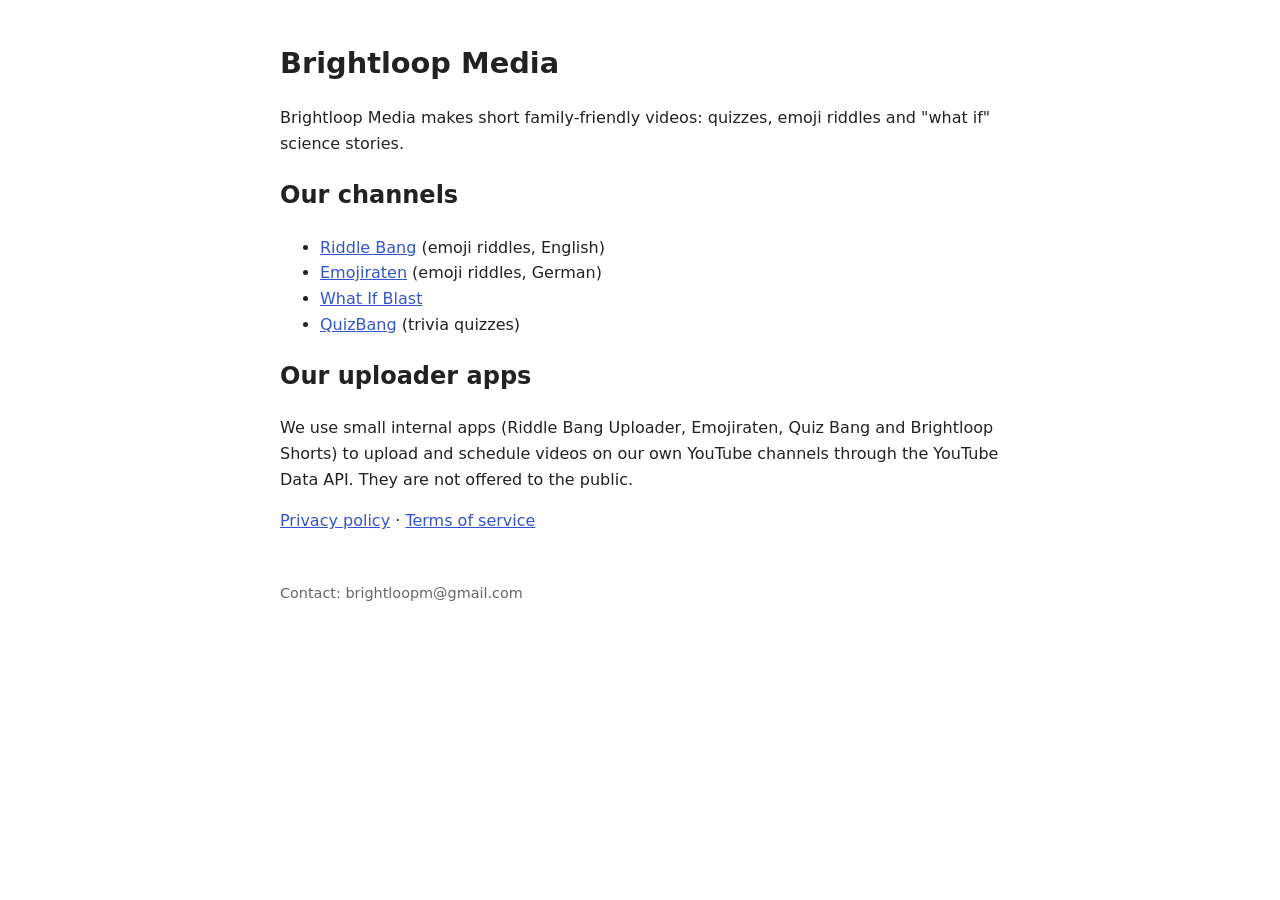
<file: index.html>
<!doctype html><html lang="en"><head><meta charset="utf-8"><meta name="viewport" content="width=device-width,initial-scale=1"><title>Brightloop Media</title><link rel="stylesheet" href="style.css"></head><body>
<h1>Brightloop Media</h1>
<p>Brightloop Media makes short family-friendly videos: quizzes, emoji riddles and "what if" science stories.</p>
<h2>Our channels</h2>
<ul>
<li><a href="https://www.youtube.com/@RiddleBang">Riddle Bang</a> (emoji riddles, English)</li>
<li><a href="https://www.youtube.com/@Emojiraten">Emojiraten</a> (emoji riddles, German)</li>
<li><a href="https://www.youtube.com/@WhatIfBlast">What If Blast</a></li>
<li><a href="https://www.youtube.com/@PlayQuizBang">QuizBang</a> (trivia quizzes)</li>
</ul>
<h2>Our uploader apps</h2>
<p>We use small internal apps (Riddle Bang Uploader, Emojiraten, Quiz Bang and Brightloop Shorts) to upload and schedule videos on our own YouTube channels through the YouTube Data API. They are not offered to the public.</p>
<p><a href="privacy.html">Privacy policy</a> · <a href="terms.html">Terms of service</a></p>
<footer>Contact: brightloopm@gmail.com</footer></body></html>
</file>
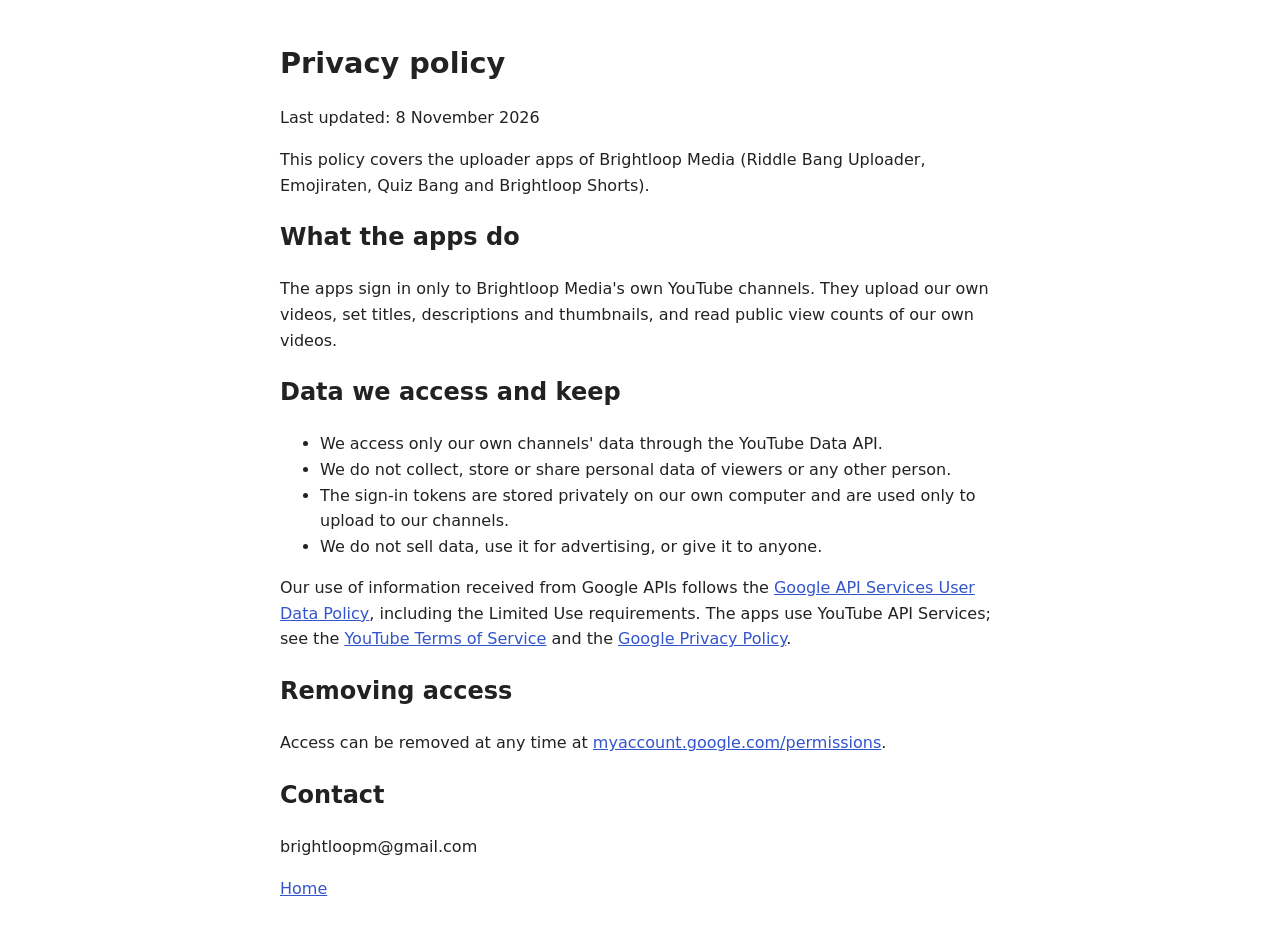
<file: privacy.html>
<!doctype html><html lang="en"><head><meta charset="utf-8"><meta name="viewport" content="width=device-width,initial-scale=1"><title>Privacy Policy</title><link rel="stylesheet" href="style.css"></head><body>
<h1>Privacy policy</h1>
<p>Last updated: 8 November 2026</p>
<p>This policy covers the uploader apps of Brightloop Media (Riddle Bang Uploader, Emojiraten, Quiz Bang and Brightloop Shorts).</p>
<h2>What the apps do</h2>
<p>The apps sign in only to Brightloop Media's own YouTube channels. They upload our own videos, set titles, descriptions and thumbnails, and read public view counts of our own videos.</p>
<h2>Data we access and keep</h2>
<ul>
<li>We access only our own channels' data through the YouTube Data API.</li>
<li>We do not collect, store or share personal data of viewers or any other person.</li>
<li>The sign-in tokens are stored privately on our own computer and are used only to upload to our channels.</li>
<li>We do not sell data, use it for advertising, or give it to anyone.</li>
</ul>
<p>Our use of information received from Google APIs follows the <a href="https://developers.google.com/terms/api-services-user-data-policy">Google API Services User Data Policy</a>, including the Limited Use requirements. The apps use YouTube API Services; see the <a href="https://www.youtube.com/t/terms">YouTube Terms of Service</a> and the <a href="https://policies.google.com/privacy">Google Privacy Policy</a>.</p>
<h2>Removing access</h2>
<p>Access can be removed at any time at <a href="https://myaccount.google.com/permissions">myaccount.google.com/permissions</a>.</p>
<h2>Contact</h2>
<p>brightloopm@gmail.com</p>
<p><a href="index.html">Home</a></p></body></html>
</file>
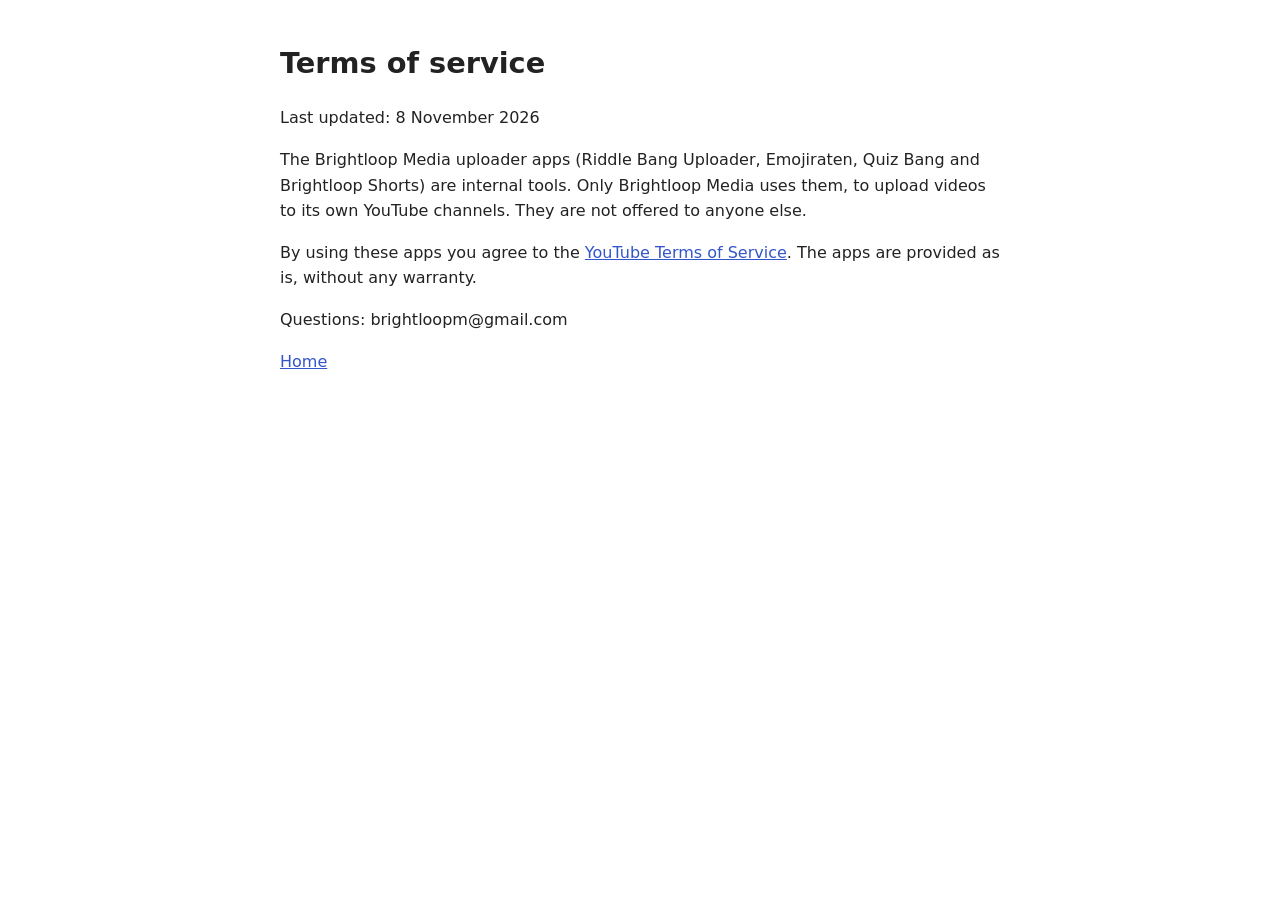
<file: terms.html>
<!doctype html><html lang="en"><head><meta charset="utf-8"><meta name="viewport" content="width=device-width,initial-scale=1"><title>Terms of Service</title><link rel="stylesheet" href="style.css"></head><body>
<h1>Terms of service</h1>
<p>Last updated: 8 November 2026</p>
<p>The Brightloop Media uploader apps (Riddle Bang Uploader, Emojiraten, Quiz Bang and Brightloop Shorts) are internal tools. Only Brightloop Media uses them, to upload videos to its own YouTube channels. They are not offered to anyone else.</p>
<p>By using these apps you agree to the <a href="https://www.youtube.com/t/terms">YouTube Terms of Service</a>. The apps are provided as is, without any warranty.</p>
<p>Questions: brightloopm@gmail.com</p>
<p><a href="index.html">Home</a></p></body></html>
</file>
<file: style.css>
body{font-family:system-ui,-apple-system,sans-serif;max-width:720px;margin:40px auto;padding:0 16px;line-height:1.6;color:#222;background:#fff}
h1{font-size:1.8em}a{color:#3355cc}footer{margin-top:48px;font-size:.9em;color:#666}
</file>
